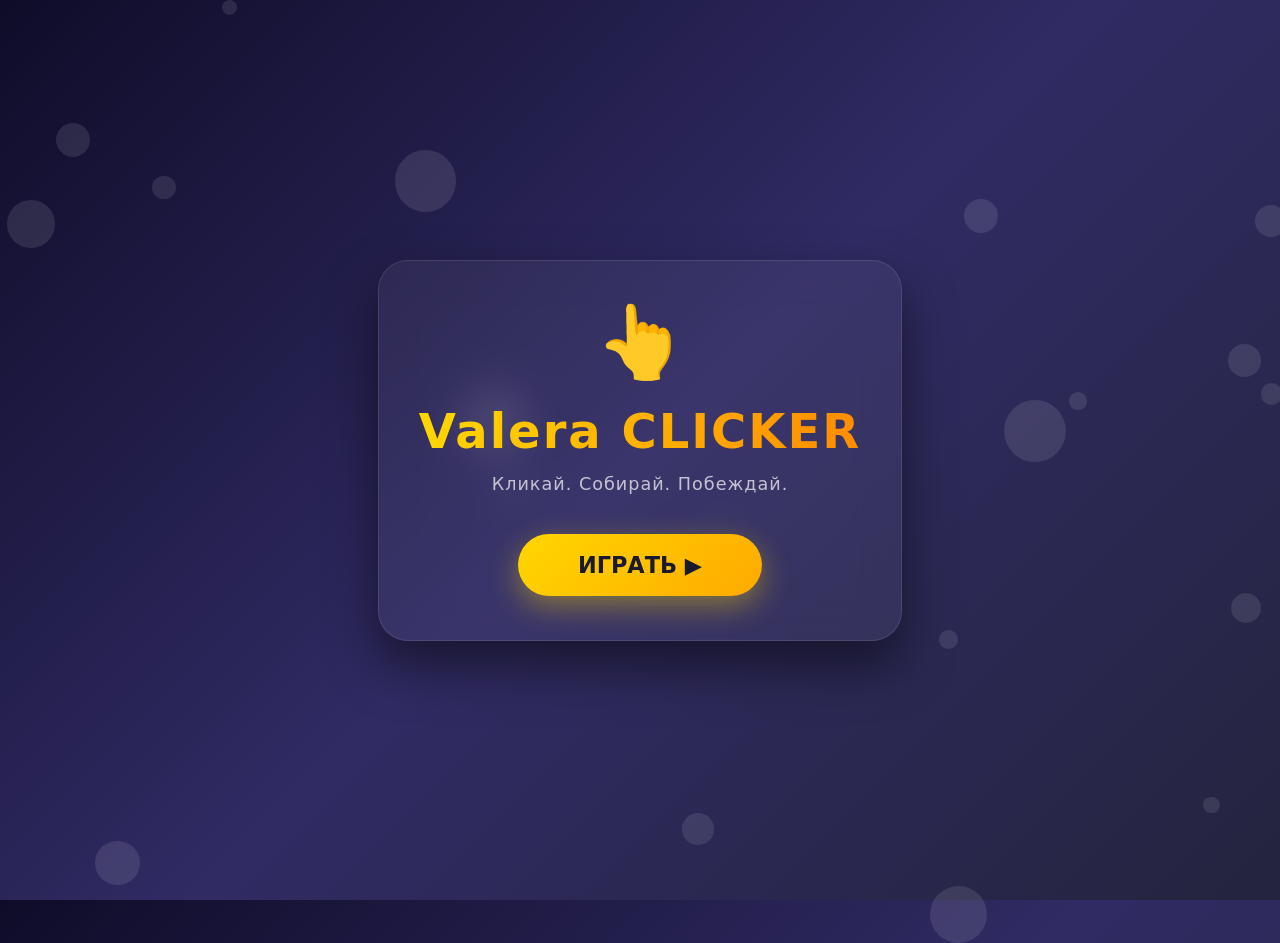
<file: index.html>
<!DOCTYPE html>
<html lang="ru">
<head>
    <meta charset="UTF-8">
    <meta name="viewport" content="width=device-width, initial-scale=1.0">
    <title>Кликер | Главная</title>
    <link rel="stylesheet" href="css/style.css">
</head>
<body>
    <div class="container">
        <div class="logo">👆</div>
        <h1>Valera CLICKER</h1>
        <p class="subtitle">Кликай. Собирай. Побеждай.</p>
        <a href="clicker.html" class="play-btn">ИГРАТЬ ▶</a>
    </div>

    <script src="js/main.js"></script>
</body>
</html>
</file>
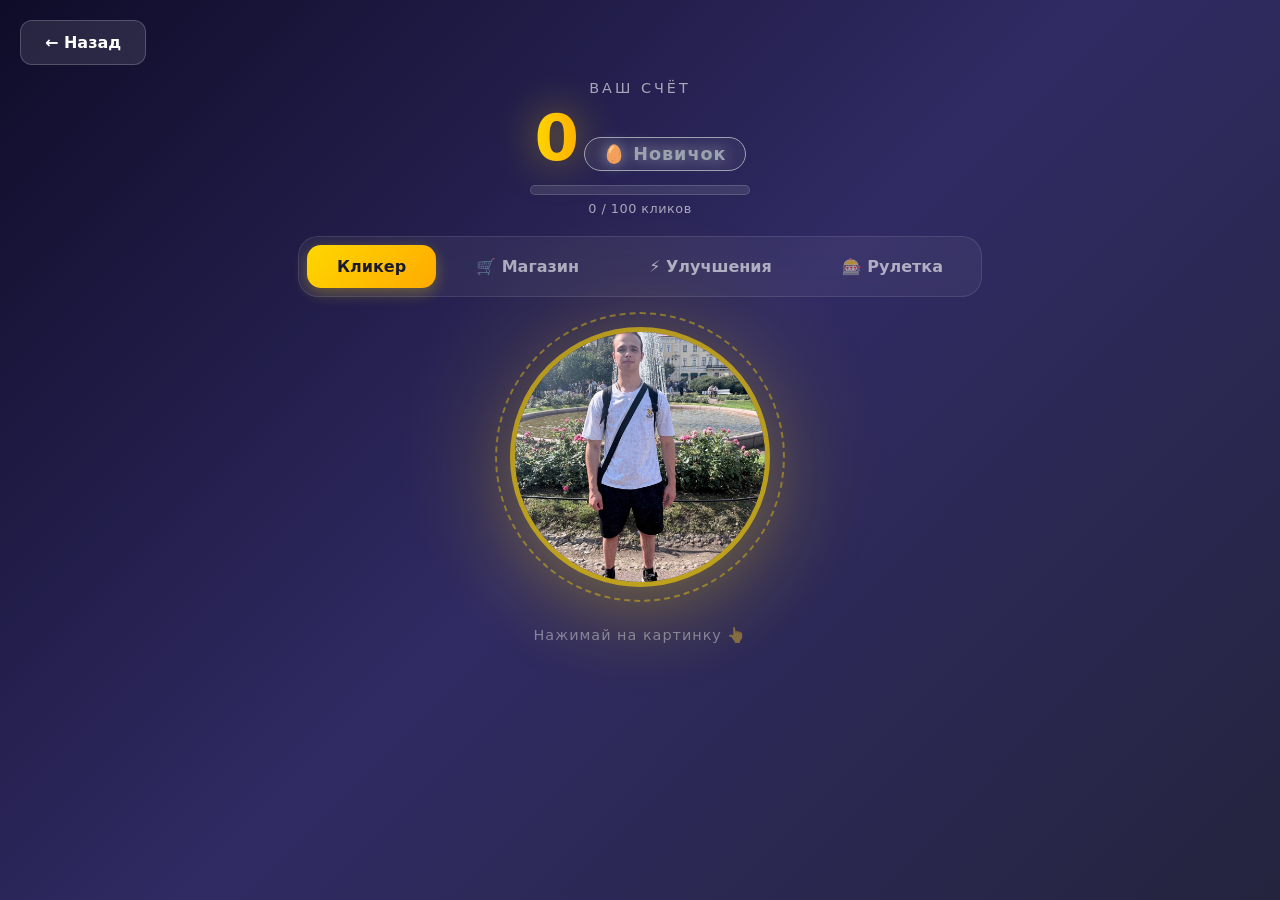
<file: clicker.html>
<!DOCTYPE html>
<html lang="ru">
<head>
    <meta charset="UTF-8">
    <meta name="viewport" content="width=device-width, initial-scale=1.0">
    <title>Кликер | Игра</title>
    <link rel="stylesheet" href="css/clicker.css">
</head>
<body>
    <a href="index.html" class="back-btn">← Назад</a>

    <div class="score-container">
        <div class="score-label">Ваш счёт</div>
        <div class="score" id="score">0</div>
        <div class="rank" id="rank">🥚 Новичок</div>
        <div class="rank-progress">
            <div class="rank-progress-bar">
                <div class="rank-progress-fill" id="rankProgressFill"></div>
            </div>
            <div class="rank-progress-text" id="rankProgressText">0 / 100 кликов</div>
        </div>
    </div>

    <!-- Навигационные вкладки -->
    <div class="tabs">
        <button class="tab-btn active" data-tab="clicker">Кликер</button>
        <button class="tab-btn" data-tab="shop">🛒 Магазин</button>
        <button class="tab-btn" data-tab="upgrades">⚡ Улучшения</button>
        <button class="tab-btn" data-tab="roulette">🎰 Рулетка</button>
    </div>

    <!-- Контент: Кликер -->
    <div class="tab-content active" id="tab-clicker">
        <button class="click-btn" id="clickBtn">
            <img src="valera2.jpg" alt="Кликер" id="mainImage">
        </button>
        <p class="hint">Нажимай на картинку 👆</p>
    </div>

    <!-- Контент: Магазин -->
    <div class="tab-content" id="tab-shop">
        <div class="shop-container">
            <h2 class="section-title">Магазин аватарок</h2>
            <p class="section-subtitle">Выбери, кем хочешь кликать</p>
            <div class="shop-grid" id="shopGrid"></div>
        </div>
    </div>

    <!-- Контент: Улучшения -->
    <div class="tab-content" id="tab-upgrades">
        <div class="shop-container">
            <h2 class="section-title">Улучшения</h2>
            <p class="section-subtitle">Прокачай свой кликер</p>
            <div class="shop-grid" id="upgradesGrid"></div>
        </div>
    </div>

    <!-- Контент: Рулетка -->
    <div class="tab-content" id="tab-roulette">
        <div class="roulette-container">
            <h2 class="section-title">Колесо Фортуны</h2>
            <p class="section-subtitle">Удвой свои очки или потеряй всё</p>
            
            <div class="wheel-wrapper">
                <div class="wheel-pointer">▼</div>
                <div class="wheel" id="wheel">
                    <div class="wheel-inner">
                        <span class="wheel-text win">x2</span>
                        <span class="wheel-text lose">0</span>
                        <span class="wheel-text win">x2</span>
                        <span class="wheel-text lose">0</span>
                        <span class="wheel-text win">x2</span>
                        <span class="wheel-text lose">0</span>
                        <span class="wheel-text win">x2</span>
                        <span class="wheel-text lose">0</span>
                    </div>
                </div>
            </div>

            <div class="bet-controls">
                <label>Ваша ставка:</label>
                <div class="bet-input-group">
                    <input type="number" id="betAmount" placeholder="Введите сумму" min="1" value="10">
                    <button class="all-in-btn" id="allInBtn">ВСЁ</button>
                </div>
                <button class="spin-btn" id="spinBtn">КРУТИТЬ (x2)</button>
                <p class="roulette-msg" id="rouletteMsg"></p>
            </div>
        </div>
    </div>

    <script src="js/clicker.js"></script>
</body>
</html>
</file>
<file: css/style.css>
* {
    margin: 0;
    padding: 0;
    box-sizing: border-box;
    font-family: 'Segoe UI', system-ui, sans-serif;
}

body {
    min-height: 100vh;
    display: flex;
    justify-content: center;
    align-items: center;
    background: linear-gradient(135deg, #0f0c29, #302b63, #24243e);
    overflow: hidden;
    position: relative;
}

/* Плавающие частицы на фоне */
.particle {
    position: absolute;
    background: rgba(255, 255, 255, 0.1);
    border-radius: 50%;
    animation: float 15s infinite;
    pointer-events: none;
}

@keyframes float {
    0%, 100% { transform: translateY(0) rotate(0deg); opacity: 0.3; }
    50% { transform: translateY(-100px) rotate(180deg); opacity: 0.8; }
}

.container {
    text-align: center;
    padding: 40px;
    background: rgba(255, 255, 255, 0.05);
    backdrop-filter: blur(20px);
    border-radius: 30px;
    border: 1px solid rgba(255, 255, 255, 0.1);
    box-shadow: 0 25px 50px rgba(0, 0, 0, 0.5);
    animation: appear 1s ease-out;
    z-index: 10;
    max-width: 90%;
}

@keyframes appear {
    from { opacity: 0; transform: translateY(30px) scale(0.95); }
    to { opacity: 1; transform: translateY(0) scale(1); }
}

.logo {
    font-size: 70px;
    margin-bottom: 20px;
    animation: pulse 2s infinite;
    display: inline-block;
}

@keyframes pulse {
    0%, 100% { transform: scale(1); }
    50% { transform: scale(1.1); }
}

h1 {
    font-size: 3rem;
    background: linear-gradient(90deg, #ffd700, #ff8c00, #ffd700);
    background-size: 200% auto;
    -webkit-background-clip: text;
    background-clip: text;
    -webkit-text-fill-color: transparent;
    animation: shine 3s linear infinite;
    margin-bottom: 15px;
    font-weight: 800;
    letter-spacing: 2px;
}

@keyframes shine {
    to { background-position: 200% center; }
}

.subtitle {
    color: rgba(255, 255, 255, 0.7);
    font-size: 1.1rem;
    margin-bottom: 40px;
    letter-spacing: 1px;
}

.play-btn {
    padding: 18px 60px;
    font-size: 1.4rem;
    font-weight: 700;
    color: #1a1a2e;
    background: linear-gradient(135deg, #ffd700, #ffaa00);
    border: none;
    border-radius: 50px;
    cursor: pointer;
    text-decoration: none;
    display: inline-block;
    transition: all 0.3s ease;
    box-shadow: 0 10px 30px rgba(255, 215, 0, 0.4);
    position: relative;
    overflow: hidden;
}

.play-btn::before {
    content: '';
    position: absolute;
    top: 0;
    left: -100%;
    width: 100%;
    height: 100%;
    background: linear-gradient(90deg, transparent, rgba(255,255,255,0.6), transparent);
    transition: left 0.5s;
}

.play-btn:hover::before {
    left: 100%;
}

.play-btn:hover {
    transform: translateY(-5px) scale(1.05);
    box-shadow: 0 15px 40px rgba(255, 215, 0, 0.6);
}

.play-btn:active {
    transform: translateY(-2px) scale(1.02);
}

@media (max-width: 600px) {
    h1 { font-size: 2rem; }
    .logo { font-size: 50px; }
    .play-btn { padding: 15px 40px; font-size: 1.2rem; }
}
</file>
<file: css/clicker.css>
* {
    margin: 0;
    padding: 0;
    box-sizing: border-box;
    font-family: 'Segoe UI', system-ui, sans-serif;
    user-select: none;
}

body {
    min-height: 100vh;
    background: linear-gradient(135deg, #0f0c29, #302b63, #24243e);
    display: flex;
    flex-direction: column;
    justify-content: flex-start;
    align-items: center;
    padding-top: 80px;
    overflow-x: hidden;
    position: relative;
}

/* Фоновое свечение */
body::before {
    content: '';
    position: fixed;
    width: 500px;
    height: 500px;
    background: radial-gradient(circle, rgba(255, 215, 0, 0.1), transparent 70%);
    border-radius: 50%;
    animation: glow 4s ease-in-out infinite;
    pointer-events: none;
    z-index: 0;
    top: 50%;
    left: 50%;
    transform: translate(-50%, -50%);
}

@keyframes glow {
    0%, 100% { transform: translate(-50%, -50%) scale(1); opacity: 0.5; }
    50% { transform: translate(-50%, -50%) scale(1.3); opacity: 1; }
}

.back-btn {
    position: absolute;
    top: 20px;
    left: 20px;
    padding: 12px 24px;
    background: rgba(255, 255, 255, 0.1);
    backdrop-filter: blur(10px);
    border: 1px solid rgba(255, 255, 255, 0.2);
    color: white;
    text-decoration: none;
    border-radius: 12px;
    font-weight: 600;
    transition: all 0.3s;
    z-index: 20;
}

.back-btn:hover {
    background: rgba(255, 255, 255, 0.2);
    transform: translateX(-5px);
}

.score-container {
    margin-bottom: 20px;
    text-align: center;
    z-index: 10;
}

.score-label {
    color: rgba(255, 255, 255, 0.6);
    font-size: 0.9rem;
    letter-spacing: 3px;
    text-transform: uppercase;
    margin-bottom: 5px;
}

.score {
    font-size: 4rem;
    font-weight: 800;
    background: linear-gradient(90deg, #ffd700, #ffaa00);
    -webkit-background-clip: text;
    background-clip: text;
    -webkit-text-fill-color: transparent;
    text-shadow: 0 0 40px rgba(255, 215, 0, 0.5);
    transition: transform 0.1s;
    display: inline-block;
}

.score.pop {
    animation: pop 0.2s ease-out;
}

@keyframes pop {
    0% { transform: scale(1); }
    50% { transform: scale(1.02); }
    100% { transform: scale(1); }
}
/* Вкладки */
.tabs {
    display: flex;
    gap: 10px;
    margin-bottom: 30px;
    background: rgba(255, 255, 255, 0.05);
    padding: 8px;
    border-radius: 20px;
    border: 1px solid rgba(255, 255, 255, 0.1);
    backdrop-filter: blur(10px);
    z-index: 10;
    flex-wrap: wrap;
    justify-content: center;
}

.tab-btn {
    padding: 12px 30px;
    background: transparent;
    border: none;
    color: rgba(255, 255, 255, 0.6);
    font-size: 1rem;
    font-weight: 600;
    border-radius: 14px;
    cursor: pointer;
    transition: all 0.3s;
}

.tab-btn:hover {
    color: white;
    background: rgba(255, 255, 255, 0.05);
}

.tab-btn.active {
    background: linear-gradient(135deg, #ffd700, #ffaa00);
    color: #1a1a2e;
    box-shadow: 0 5px 15px rgba(255, 215, 0, 0.3);
}

/* Контент вкладок */
.tab-content {
    display: none;
    width: 100%;
    max-width: 900px;
    justify-content: center;
    align-items: center;
    flex-direction: column;
    z-index: 10;
    animation: fadeIn 0.4s ease-out;
}

.tab-content.active {
    display: flex;
}

@keyframes fadeIn {
    from { opacity: 0; transform: translateY(10px); }
    to { opacity: 1; transform: translateY(0); }
}

/* --- Стили Кликера --- */
.click-btn {
    background: none;
    border: none;
    cursor: pointer;
    position: relative;
    width: 260px;
    height: 260px;
    border-radius: 50%;
    padding: 0;
    transition: transform 0.1s ease;
    outline: none;
    filter: drop-shadow(0 20px 40px rgba(255, 215, 0, 0.3));
}

.click-btn img {
    width: 100%;
    height: 100%;
    border-radius: 50%;
    object-fit: cover;
    border: 5px solid rgba(255, 215, 0, 0.6);
    transition: border-color 0.2s, transform 0.2s;
    pointer-events: none;
}

.click-btn:hover img {
    border-color: rgba(255, 215, 0, 1);
    transform: scale(1.02);
}

.click-btn:active {
    transform: scale(0.92);
}

.click-btn::after {
    content: '';
    position: absolute;
    inset: -15px;
    border-radius: 50%;
    border: 2px dashed rgba(255, 215, 0, 0.4);
    animation: rotate 20s linear infinite;
    pointer-events: none;
}

@keyframes rotate {
    from { transform: rotate(0deg); }
    to { transform: rotate(360deg); }
}

.hint {
    margin-top: 40px;
    color: rgba(255, 255, 255, 0.4);
    font-size: 0.9rem;
    letter-spacing: 1px;
}

/* Общие стили для разделов */
.section-title {
    font-size: 2rem;
    color: white;
    margin-bottom: 5px;
    text-align: center;
}

.section-subtitle {
    color: rgba(255, 255, 255, 0.5);
    margin-bottom: 30px;
    text-align: center;
}

/* --- Стили Магазина и Улучшений --- */
.shop-container {
    background: rgba(255, 255, 255, 0.05);
    border: 1px solid rgba(255, 255, 255, 0.1);
    border-radius: 30px;
    padding: 30px;
    backdrop-filter: blur(20px);
    width: 100%;
}

.shop-grid {
    display: grid;
    grid-template-columns: repeat(auto-fill, minmax(160px, 1fr));
    gap: 20px;
    max-height: 50vh;
    overflow-y: auto;
    padding: 5px;
}

.shop-grid::-webkit-scrollbar { width: 8px; }
.shop-grid::-webkit-scrollbar-track { background: rgba(0,0,0,0.2); border-radius: 10px; }
.shop-grid::-webkit-scrollbar-thumb { background: #ffd700; border-radius: 10px; }

.shop-item {
    background: rgba(255, 255, 255, 0.05);
    border: 2px solid rgba(255, 255, 255, 0.1);
    border-radius: 20px;
    padding: 15px;
    text-align: center;
    transition: all 0.3s;
    cursor: pointer;
    display: flex;
    flex-direction: column;
    justify-content: space-between;
}

.shop-item:hover {
    background: rgba(255, 255, 255, 0.1);
    border-color: rgba(255, 215, 0, 0.5);
    transform: translateY(-5px);
}

/* Стили для картинок в магазине аватарок */
.shop-item img {
    width: 100%;
    aspect-ratio: 1;
    object-fit: cover;
    border-radius: 50%;
    border: 3px solid transparent;
    margin-bottom: 10px;
}

.shop-item.active img {
    border-color: #ffd700;
    box-shadow: 0 0 20px rgba(255, 215, 0, 0.5);
}

.shop-item p {
    color: white;
    font-weight: 600;
    font-size: 0.9rem;
    margin-bottom: 5px;
}

.shop-item .price {
    color: #ffd700;
    font-weight: 800;
    font-size: 1.1rem;
    margin-top: auto;
}

.shop-item .status {
    font-size: 0.8rem;
    color: #4ade80;
    font-weight: bold;
    margin-top: 5px;
}

.shop-item.locked {
    opacity: 0.6;
    filter: grayscale(1);
}

/* Дополнительные стили для иконок улучшений */
.upgrade-icon {
    font-size: 3rem;
    margin-bottom: 10px;
    height: 100px;
    display: flex;
    align-items: center;
    justify-content: center;
}

.upgrade-desc {
    font-size: 0.8rem;
    color: rgba(255, 255, 255, 0.6);
    margin-bottom: 10px;
    flex-grow: 1;
}

.upgrade-level {
    color: #ffd700;
    margin-top: 5px;
    font-weight: bold;
    font-size: 0.9rem;
}

/* --- Стили Рулетки --- */
.roulette-container {
    background: rgba(255, 255, 255, 0.05);
    border: 1px solid rgba(255, 255, 255, 0.1);
    border-radius: 30px;
    padding: 30px;
    backdrop-filter: blur(20px);
    width: 100%;
    max-width: 450px;
    display: flex;
    flex-direction: column;
    align-items: center;
}

.wheel-wrapper {
    position: relative;
    width: 250px;
    height: 250px;
    margin-bottom: 30px;
}

.wheel-pointer {
    position: absolute;
    top: -25px;
    left: 50%;
    transform: translateX(-50%);
    font-size: 2.5rem;
    color: #ffd700;
    z-index: 10;
    text-shadow: 0 0 10px rgba(255, 215, 0, 0.8);
    line-height: 1;
}

.wheel {
    width: 100%;
    height: 100%;
    border-radius: 50%;
    border: 8px solid #ffd700;
    box-shadow: 0 0 30px rgba(255, 215, 0, 0.4), inset 0 0 20px rgba(0,0,0,0.5);
    position: relative;
    overflow: hidden;
    background: conic-gradient(
        #2ecc71 0deg 45deg, 
        #e74c3c 45deg 90deg, 
        #2ecc71 90deg 135deg, 
        #e74c3c 135deg 180deg, 
        #2ecc71 180deg 225deg, 
        #e74c3c 225deg 270deg, 
        #2ecc71 270deg 315deg, 
        #e74c3c 315deg 360deg
    );
    transition: transform 4s cubic-bezier(0.17, 0.67, 0.12, 1);
    transform: rotate(0deg);
}

.wheel-inner {
    position: absolute;
    inset: 0;
    border-radius: 50%;
}

.wheel-text {
    position: absolute;
    font-weight: 900;
    font-size: 1.2rem;
    color: white;
    text-shadow: 1px 1px 3px rgba(0,0,0,0.8);
    top: 50%;
    left: 50%;
    transform-origin: 0 0;
}

.wheel-text:nth-child(1) { transform: rotate(22.5deg) translate(70px, -50%); }
.wheel-text:nth-child(2) { transform: rotate(67.5deg) translate(70px, -50%); }
.wheel-text:nth-child(3) { transform: rotate(112.5deg) translate(70px, -50%); }
.wheel-text:nth-child(4) { transform: rotate(157.5deg) translate(70px, -50%); }
.wheel-text:nth-child(5) { transform: rotate(202.5deg) translate(70px, -50%); }
.wheel-text:nth-child(6) { transform: rotate(247.5deg) translate(70px, -50%); }
.wheel-text:nth-child(7) { transform: rotate(292.5deg) translate(70px, -50%); }
.wheel-text:nth-child(8) { transform: rotate(337.5deg) translate(70px, -50%); }

.wheel::after {
    content: '🎰';
    position: absolute;
    top: 50%;
    left: 50%;
    transform: translate(-50%, -50%);
    width: 60px;
    height: 60px;
    background: #1a1a2e;
    border: 3px solid #ffd700;
    border-radius: 50%;
    display: flex;
    justify-content: center;
    align-items: center;
    font-size: 1.5rem;
    z-index: 5;
}

.bet-controls {
    width: 100%;
    background: rgba(0, 0, 0, 0.2);
    padding: 20px;
    border-radius: 20px;
    border: 1px solid rgba(255, 255, 255, 0.1);
}

.bet-controls label {
    display: block;
    color: rgba(255, 255, 255, 0.7);
    margin-bottom: 10px;
    font-size: 0.9rem;
    text-align: center;
}

.bet-input-group {
    display: flex;
    gap: 10px;
    margin-bottom: 15px;
}

#betAmount {
    flex: 1;
    padding: 12px 15px;
    border-radius: 10px;
    border: 2px solid rgba(255, 215, 0, 0.3);
    background: rgba(0, 0, 0, 0.3);
    color: white;
    font-size: 1.2rem;
    font-weight: bold;
    outline: none;
    transition: border-color 0.3s;
}

#betAmount:focus {
    border-color: #ffd700;
}

#betAmount::-webkit-inner-spin-button,
#betAmount::-webkit-outer-spin-button {
    -webkit-appearance: none;
    margin: 0;
}

.all-in-btn {
    padding: 0 20px;
    background: rgba(255, 255, 255, 0.1);
    border: 2px solid rgba(255, 255, 255, 0.2);
    color: #ffd700;
    font-weight: bold;
    border-radius: 10px;
    cursor: pointer;
    transition: all 0.3s;
}

.all-in-btn:hover {
    background: rgba(255, 215, 0, 0.2);
    border-color: #ffd700;
}

.spin-btn {
    width: 100%;
    padding: 15px;
    font-size: 1.3rem;
    font-weight: 800;
    color: #1a1a2e;
    background: linear-gradient(135deg, #ffd700, #ffaa00);
    border: none;
    border-radius: 15px;
    cursor: pointer;
    transition: all 0.3s;
    box-shadow: 0 5px 20px rgba(255, 215, 0, 0.4);
}

.spin-btn:hover:not(:disabled) {
    transform: translateY(-3px);
    box-shadow: 0 10px 30px rgba(255, 215, 0, 0.6);
}

.spin-btn:disabled {
    opacity: 0.5;
    cursor: not-allowed;
    transform: none;
    box-shadow: none;
}

.roulette-msg {
    margin-top: 15px;
    font-weight: bold;
    font-size: 1.1rem;
    min-height: 25px;
    text-align: center;
}

.roulette-msg.win { color: #4ade80; }
.roulette-msg.lose { color: #f87171; }

/* Частицы и +1 */
.plus-one {
    position: fixed;
    color: #ffd700;
    font-weight: 800;
    font-size: 2rem;
    pointer-events: none;
    animation: rise 0.8s ease-out forwards;
    z-index: 100;
    text-shadow: 0 0 20px rgba(255, 215, 0, 0.8);
    transform: translate(-50%, -50%);
}

@keyframes rise {
    0% { opacity: 1; transform: translate(-50%, -50%) scale(1); }
    100% { opacity: 0; transform: translate(-50%, -200%) scale(1.8); }
}

.spark {
    position: fixed;
    width: 8px;
    height: 8px;
    background: #ffd700;
    border-radius: 50%;
    pointer-events: none;
    z-index: 50;
    box-shadow: 0 0 10px #ffd700;
}

/* Адаптивность */
@media (max-width: 600px) {
    .click-btn { width: 200px; height: 200px; }
    .score { font-size: 2.5rem; }
    .tabs { width: 90%; }
    .tab-btn { padding: 10px 15px; font-size: 0.9rem; }
    .shop-container, .roulette-container { padding: 20px; }
    .shop-grid { grid-template-columns: repeat(auto-fill, minmax(120px, 1fr)); }
    .upgrade-icon { height: 70px; font-size: 2.5rem; }
}
.rank {
    margin-top: 8px;
    font-size: 1.1rem;
    font-weight: 700;
    letter-spacing: 1px;
    color: rgba(255, 255, 255, 0.7);
    text-shadow: 0 0 15px rgba(255, 255, 255, 0.3);
    transition: all 0.4s ease;
    display: inline-block;
    padding: 6px 18px;
    border-radius: 20px;
    background: rgba(255, 255, 255, 0.05);
    border: 1px solid rgba(255, 255, 255, 0.15);
}

.rank.upgraded {
    animation: rankPop 0.6s ease;
}

@keyframes rankPop {
    0% { transform: scale(1); }
    40% { transform: scale(1.25); box-shadow: 0 0 30px currentColor; }
    100% { transform: scale(1); }
}
/* Прогресс звания */
.rank-progress {
    margin-top: 10px;
    width: 220px;
    margin-left: auto;
    margin-right: auto;
}

.rank-progress-bar {
    width: 100%;
    height: 10px;
    background: rgba(255, 255, 255, 0.1);
    border-radius: 10px;
    overflow: hidden;
    border: 1px solid rgba(255, 255, 255, 0.15);
}

.rank-progress-fill {
    height: 100%;
    width: 0%;
    background: linear-gradient(90deg, #ffd700, #ffaa00);
    border-radius: 10px;
    transition: width 0.4s ease, background 0.4s ease;
    box-shadow: 0 0 10px rgba(255, 215, 0, 0.6);
}

.rank-progress-text {
    margin-top: 6px;
    font-size: 0.8rem;
    color: rgba(255, 255, 255, 0.6);
    text-align: center;
    letter-spacing: 0.5px;
}

/* Мягкая анимация для карточек (если ещё нет) */
@keyframes softPop {
    0% { transform: scale(1); }
    50% { transform: scale(1.03); }
    100% { transform: scale(1); }
}
</file>
